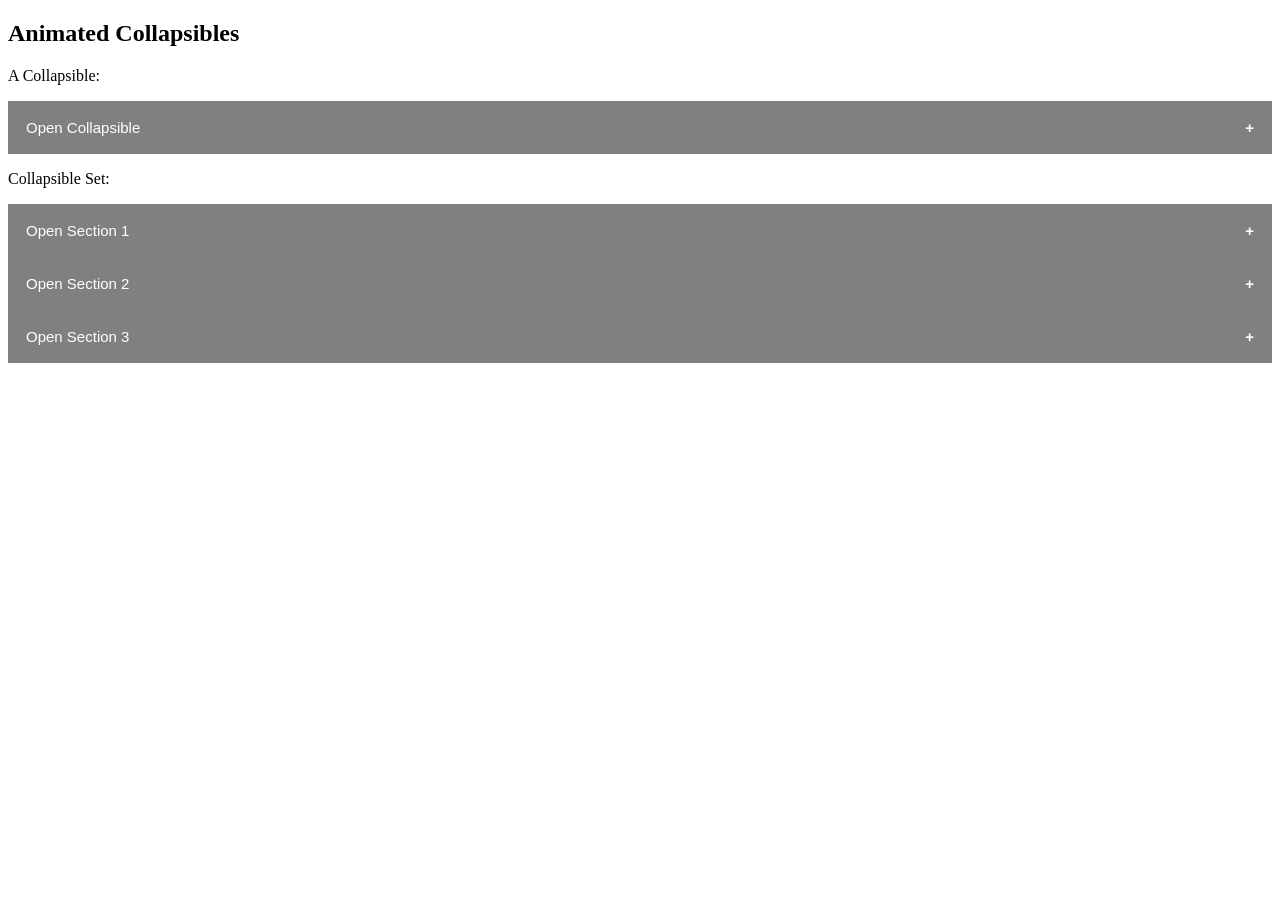
<file: Collape-css/index.html>
<!DOCTYPE html>
<html lang="en">

<head>
    <meta charset="UTF-8">
    <meta name="viewport" content="width=device-width, initial-scale=1.0">
    <title>Document</title>
    <link rel="stylesheet" href="style.css">

</head>

<body>
    <h2>Animated Collapsibles</h2>

    <p>A Collapsible:</p>
    <button class="collapsible">Open Collapsible</button>
    <div class="content">
        <p>Lorem ipsum dolor sit amet, consectetur adipisicing elit, sed do eiusmod tempor incididunt ut labore et
            dolore magna aliqua. Ut enim ad minim veniam, quis nostrud exercitation ullamco laboris nisi ut aliquip ex
            ea commodo consequat.</p>
    </div>

    <p>Collapsible Set:</p>
    <button class="collapsible">Open Section 1</button>
    <div class="content">
        <p>Lorem ipsum dolor sit amet, consectetur adipisicing elit, sed do eiusmod tempor incididunt ut labore et
            dolore magna aliqua. Ut enim ad minim veniam, quis nostrud exercitation ullamco laboris nisi ut aliquip ex
            ea commodo consequat.</p>
    </div>
    <button class="collapsible">Open Section 2</button>
    <div class="content">
        <p>Lorem ipsum dolor sit amet, consectetur adipisicing elit, sed do eiusmod tempor incididunt ut labore et
            dolore magna aliqua. Ut enim ad minim veniam, quis nostrud exercitation ullamco laboris nisi ut aliquip ex
            ea commodo consequat.</p>
    </div>
    <button class="collapsible">Open Section 3</button>
    <div class="content">
        <p>Lorem ipsum dolor sit amet, consectetur adipisicing elit, sed do eiusmod tempor incididunt ut labore et
            dolore magna aliqua. Ut enim ad minim veniam, quis nostrud exercitation ullamco laboris nisi ut aliquip ex
            ea commodo consequat.</p>
    </div>

</body>
<script>
    var col = document.getElementsByClassName('collapsible');
    for (let i = 0; i < length; i++) {
        col[i].addEventListener('click', function () {
            console.log(this.classList);
        })
    }
</script>

</html>
</file>
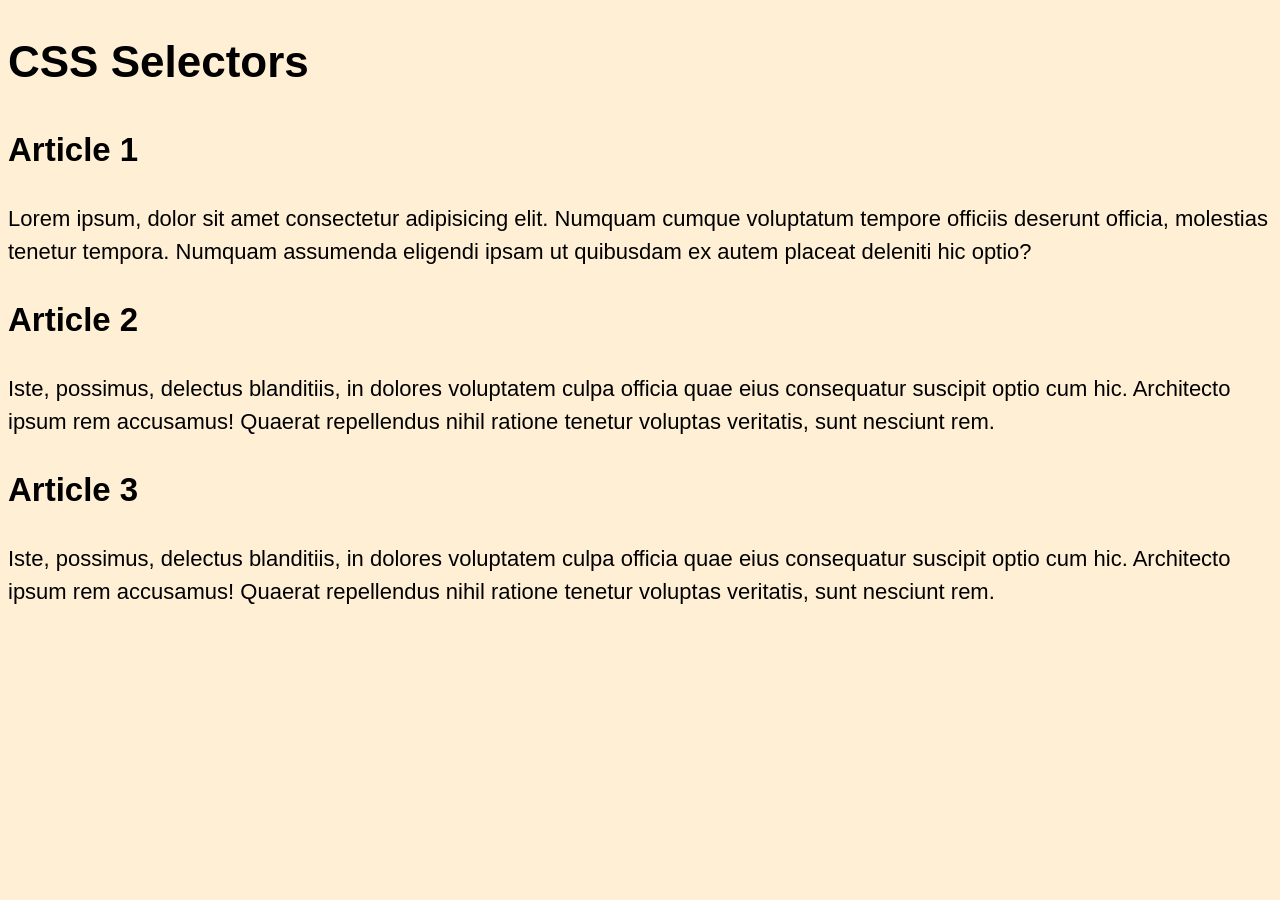
<file: Lesson -02/index.html>
<!DOCTYPE html>
<html lang="en">

<head>
    <meta charset="UTF-8">
    <meta http-equiv="X-UA-Compatible" content="IE=edge">
    <meta name="viewport" content="width=device-width, initial-scale=1.0">
    <title>CSS Selectors</title>
    <link rel="stylesheet" href="css/style.css">
</head>

<body>
    <header>
        <h1>CSS Selectors</h1>
    </header>
    <main>
        <article>
            <h2>Article 1</h2>
            <p>Lorem ipsum, dolor sit amet consectetur adipisicing elit. Numquam cumque voluptatum tempore officiis
                deserunt
                officia, molestias tenetur tempora. Numquam assumenda eligendi ipsam ut quibusdam ex autem placeat
                deleniti
                hic optio?</p>
        </article>
        <article>
            <h2>Article 2</h2>
            <p id="second" class="gray">Iste, possimus, delectus blanditiis, in dolores voluptatem culpa officia quae
                eius
                consequatur
                suscipit optio
                cum hic. Architecto ipsum rem accusamus! Quaerat repellendus <span class="highlight">nihil</span>
                ratione tenetur voluptas
                veritatis,
                sunt
                nesciunt rem.</p>
        </article>
        <article>
            <h2>Article 3</h2>
            <p class="gray">Iste, possimus, delectus blanditiis, in dolores voluptatem culpa officia quae eius
                consequatur
                suscipit optio
                cum hic. Architecto <span class="highlight">ipsum</span> rem accusamus! Quaerat repellendus nihil
                ratione tenetur voluptas
                veritatis,
                sunt
                nesciunt rem.</p>
        </article>
    </main>
</body>

</html>
</file>
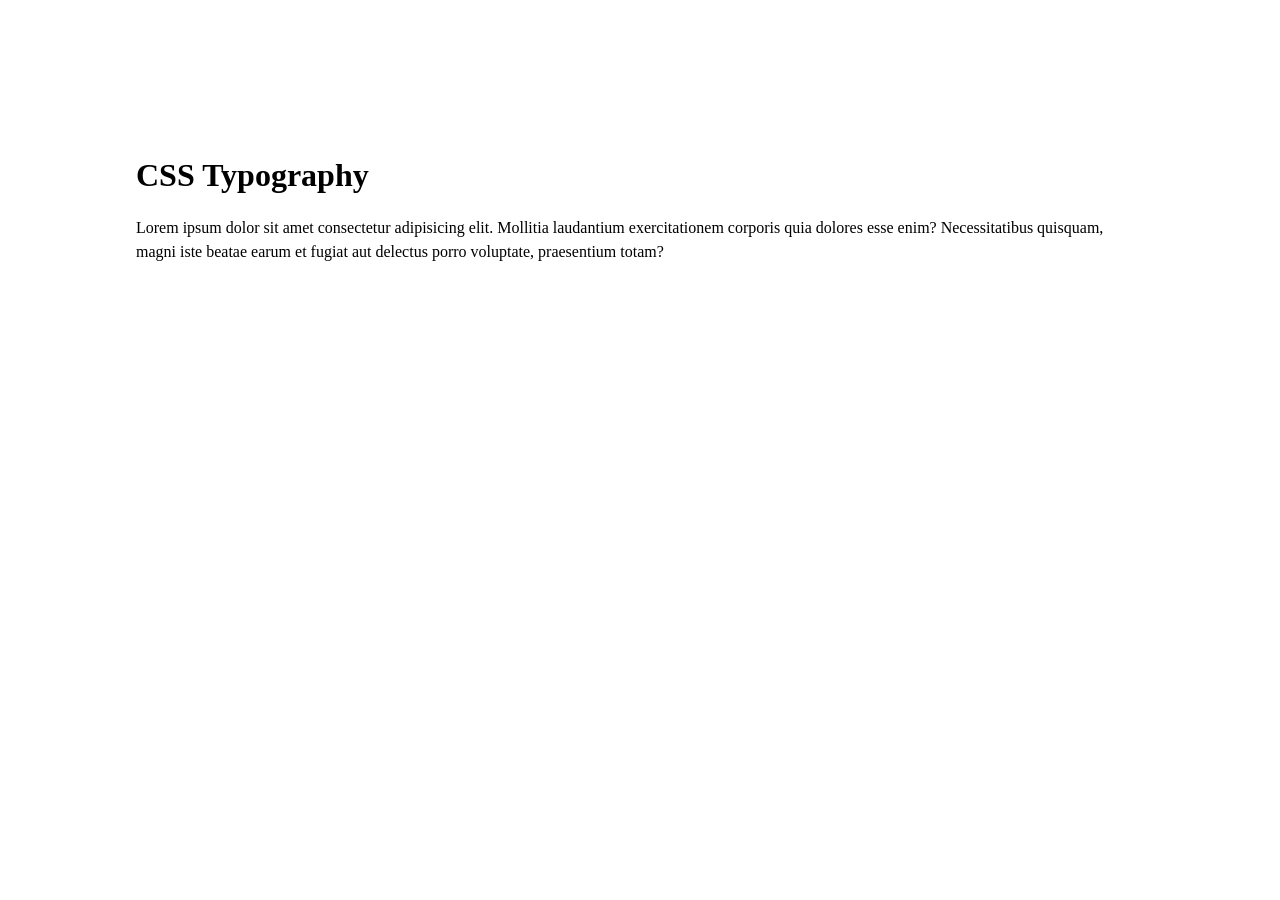
<file: Lesson -06 /index.html>
<!DOCTYPE html>
<html lang="en">

<head>
    <meta charset="UTF-8">
    <meta http-equiv="X-UA-Compatible" content="IE=edge">
    <meta name="viewport" content="width=device-width, initial-scale=1.0">
    <title>Document</title>
    <link rel="stylesheet" href="css/style.css">
</head>

<body>
    <header>
        <h1>CSS Typography</h1>
    </header>
    <main>
        <p>Lorem ipsum dolor sit amet consectetur adipisicing elit. Mollitia laudantium exercitationem corporis quia
            dolores esse enim? Necessitatibus quisquam, magni iste beatae earum et fugiat aut delectus porro voluptate,
            praesentium totam?</p>

        <!-- <form>
            <label for="name">Name:</label>
            <input id="name" type="text" placeholder="Your Name" />
            <button>Submit</button>
        </form> -->
    </main>
</body>

</html>
</file>
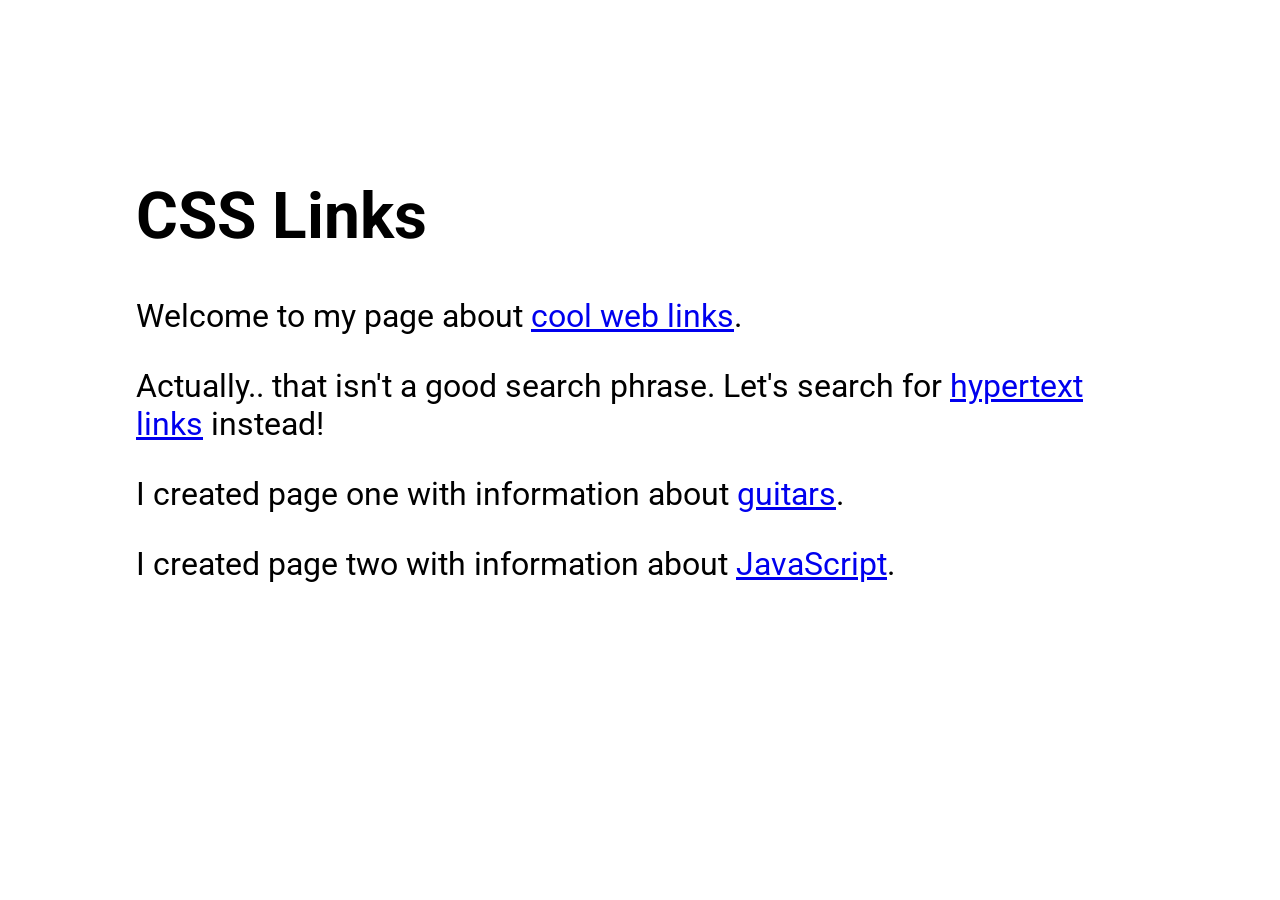
<file: Lesson -07 Links/index.html>
<!DOCTYPE html>
<html lang="en">

<head>
    <meta charset="UTF-8">
    <meta http-equiv="X-UA-Compatible" content="IE=edge">
    <meta name="viewport" content="width=device-width, initial-scale=1.0">
    <title>CSS Links</title>
    <link rel="stylesheet" href="css/style.css">
</head>

<body>
    <header>
        <h1>CSS Links</h1>
    </header>
    <main>
        <p>Welcome to my page about <a href="https://www.google.com/search?q=+web+links">cool web links</a>.</p>

        <p>Actually.. that isn&apos;t a good search phrase. Let's search for <a
                href="https://www.google.com/search?q=hypertext+links">hypertext links</a> instead!</p>

        <p>I created page one with information about <a href="one.html">guitars</a>.</p>

        <p>I created page two with information about <a href="two.html">JavaScript</a>.</p>
    </main>
</body>

</html>
</file>
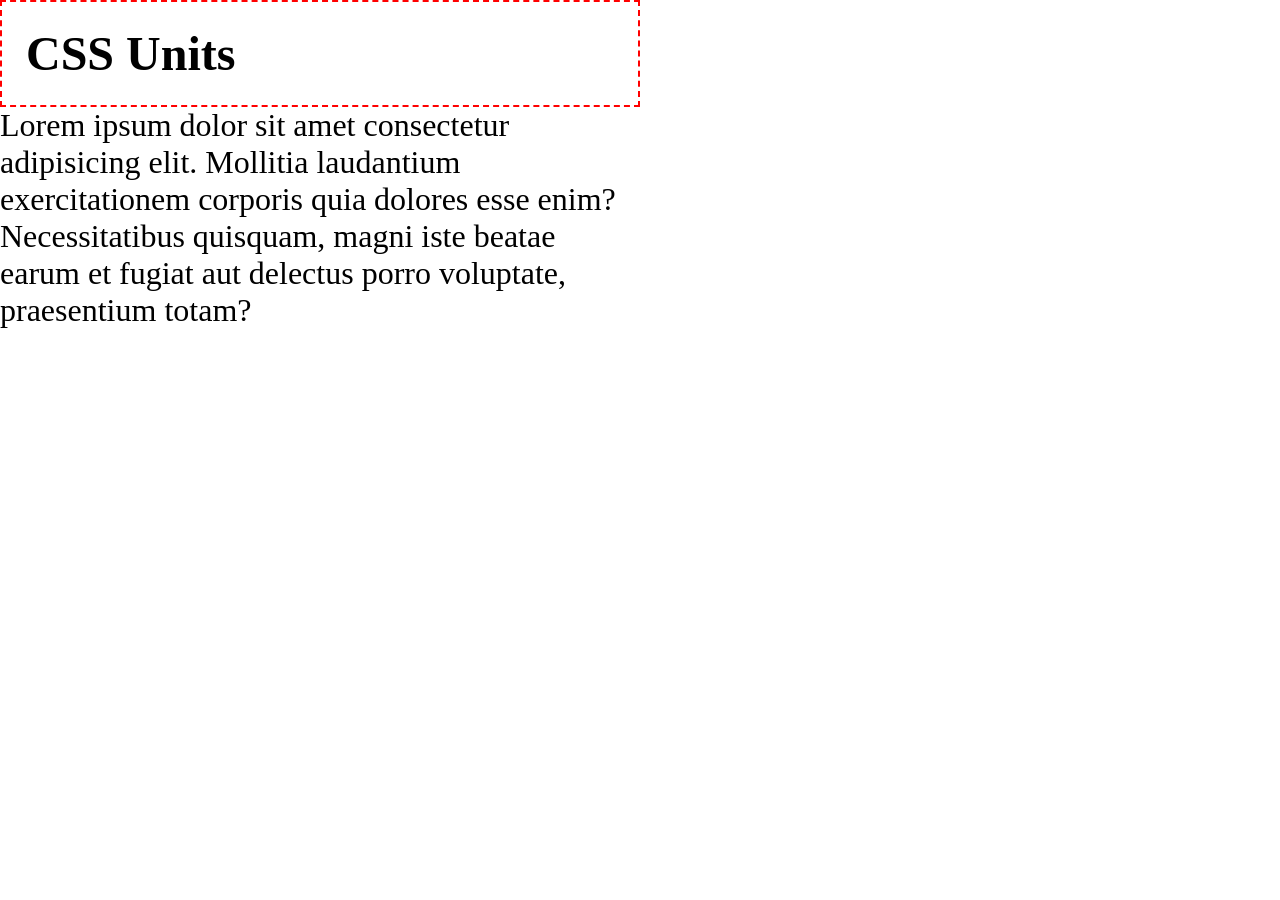
<file: Lesson-04/index.html>
<!DOCTYPE html>
<html lang="en">

<head>
    <meta charset="UTF-8">
    <meta http-equiv="X-UA-Compatible" content="IE=edge">
    <meta name="viewport" content="width=device-width, initial-scale=1.0">
    <title>Document</title>
    <link rel="stylesheet" href="css/style.css">
</head>

<body>
    <header>
        <h1>CSS Units</h1>
    </header>
    <main class="container">
        <p>Lorem ipsum dolor sit amet consectetur adipisicing elit. Mollitia laudantium exercitationem corporis quia
            dolores esse enim? Necessitatibus quisquam, magni iste beatae earum et fugiat aut delectus porro voluptate,
            praesentium totam?</p>

    </main>
</body>

</html>
</file>
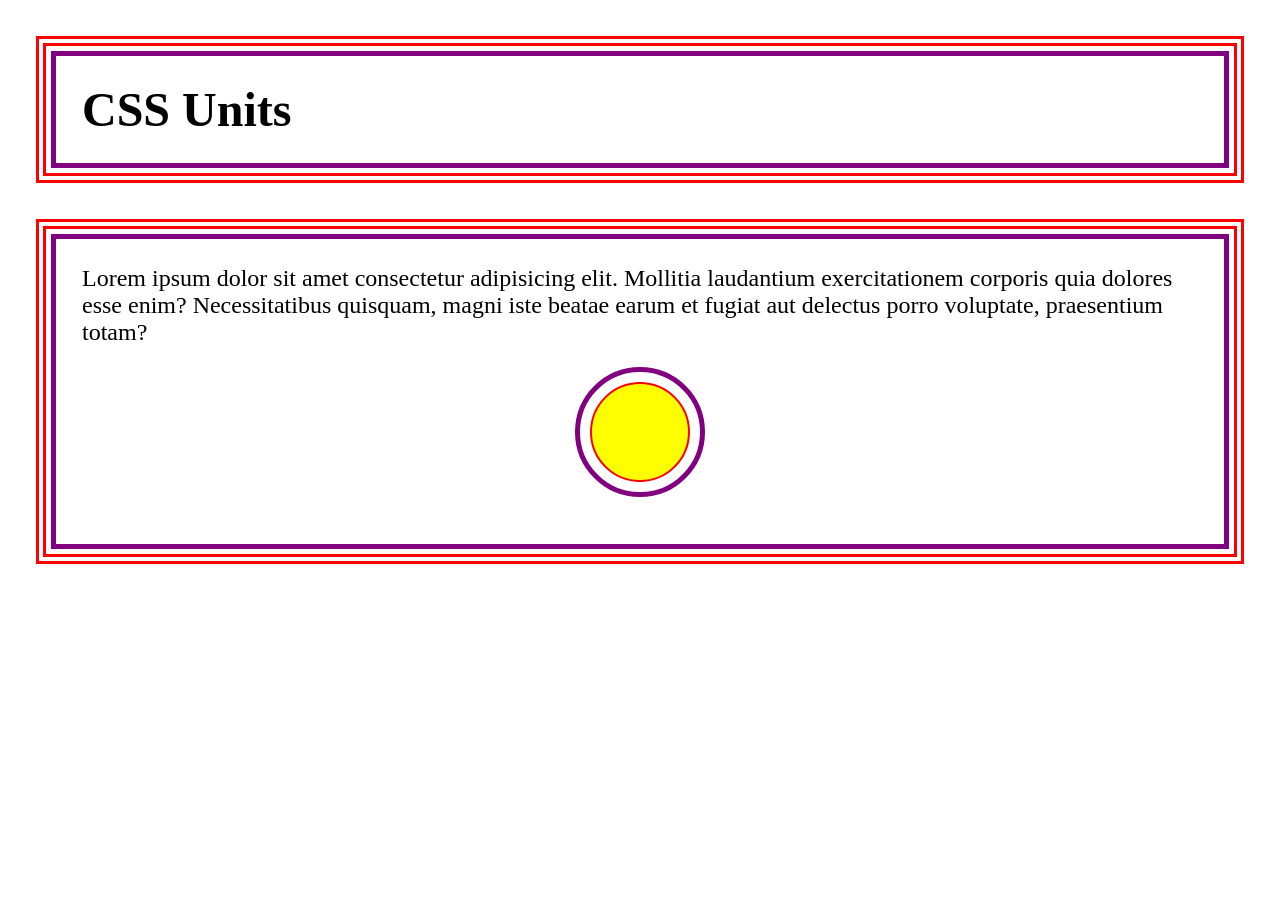
<file: Lesson-05-ModalBox/index.html>
<!DOCTYPE html>
<html lang="en">

<head>
    <meta charset="UTF-8">
    <meta http-equiv="X-UA-Compatible" content="IE=edge">
    <meta name="viewport" content="width=device-width, initial-scale=1.0">
    <title>Document</title>
    <link rel="stylesheet" href="css/style.css">
</head>

<body>
    <header class="container">
        <h1>CSS Units</h1>
    </header>
    <main class="container">
        <p>Lorem ipsum dolor sit amet consectetur adipisicing elit. Mollitia laudantium exercitationem corporis quia
            dolores esse enim? Necessitatibus quisquam, magni iste beatae earum et fugiat aut delectus porro voluptate,
            praesentium totam?</p>
            <div class="cirlce"></div>

    </main>
</body>

</html>
</file>
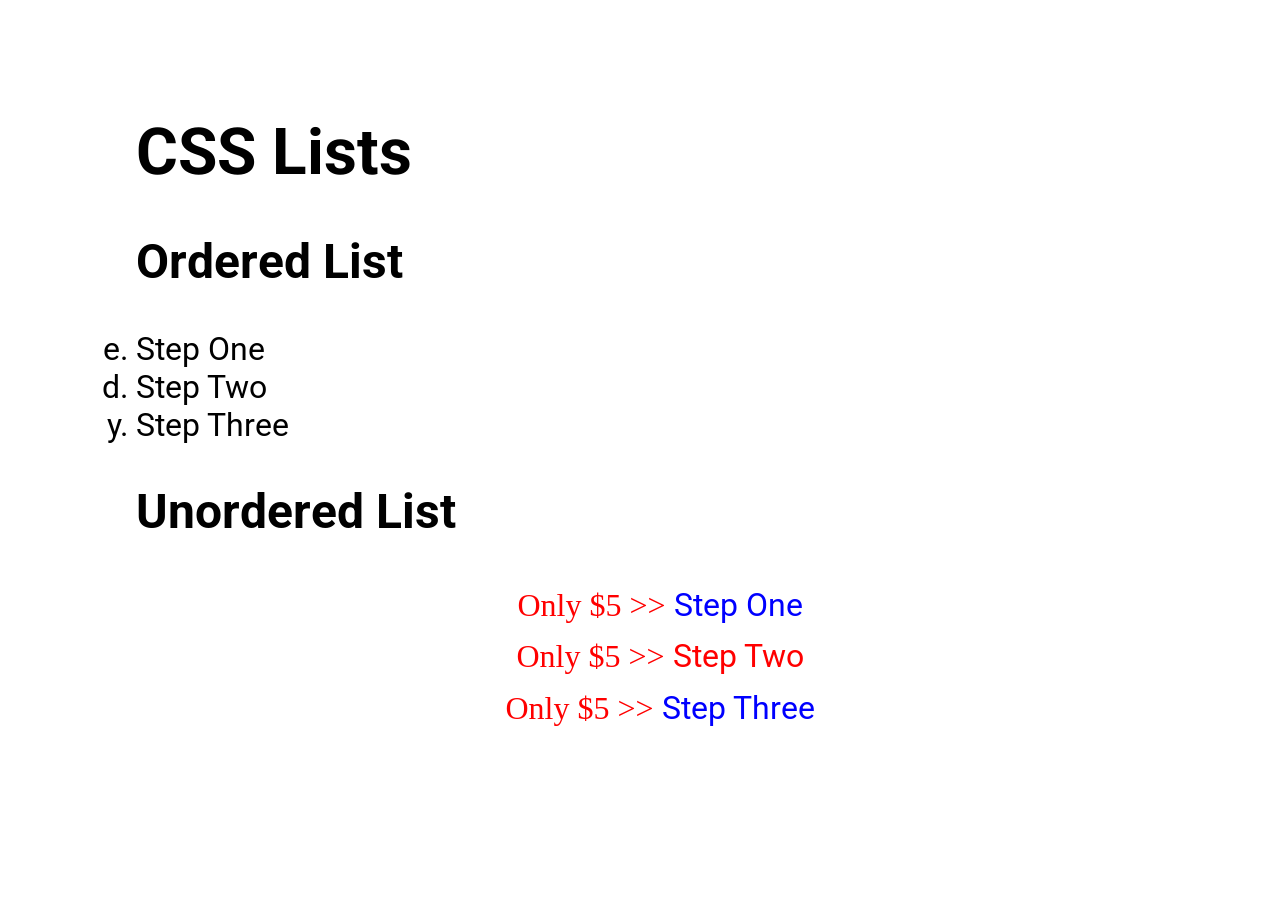
<file: Lesson-08-Lists/index.html>
<!DOCTYPE html>
<html lang="en">

<head>
    <meta charset="UTF-8">
    <meta http-equiv="X-UA-Compatible" content="IE=edge">
    <meta name="viewport" content="width=device-width, initial-scale=1.0">
    <title>CSS Lists</title>
    <link rel="stylesheet" href="css/style.css">
</head>

<body>
    <header>
        <h1>CSS Lists</h1>
    </header>
    <main>
        <article>
            <h2>Ordered List</h2>
            <ol start="5" reversed>
                <li>Step One</li>
                <li >Step Two</li>
                <li value="25">Step Three</li>
            </ol>
        </article>
        <article>
            <h2>Unordered List</h2>
            <ul>
                <li>Step One</li>
                <li>Step Two</li>
                <li>Step Three</li>
            </ul>
        </article>
    </main>
</body>

</html>
</file>
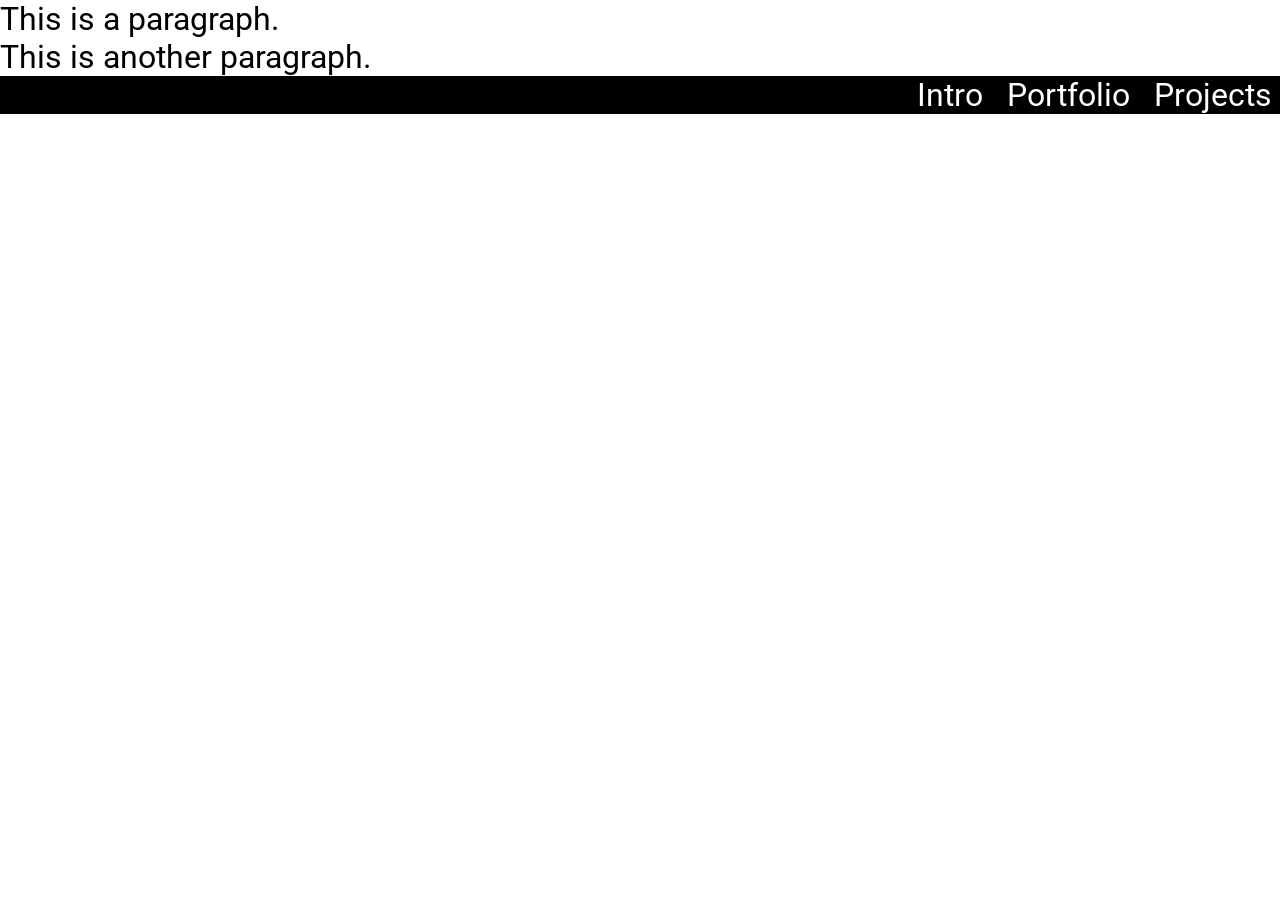
<file: Lesson-10-Display/index.html>
<!DOCTYPE html>
<html lang="en">

<head>
    <meta charset="UTF-8">
    <meta http-equiv="X-UA-Compatible" content="IE=edge">
    <meta name="viewport" content="width=device-width, initial-scale=1.0">
    <title>CSS Display</title>
    <link rel="stylesheet" href="css/style.css">
</head>

<body>
    <main>
        <p>This is a paragraph.</p>
        <p>This is <span class="opposite">another</span> paragraph.</p>

       <nav>
            <ul>
                <li><a href="#">Intro</a></li>
                <li><a href="#">Portfolio</a></li>
                <li><a href="#">Projects</a></li>
            </ul>
        </nav>

    </main>
</body>

</html>
</file>
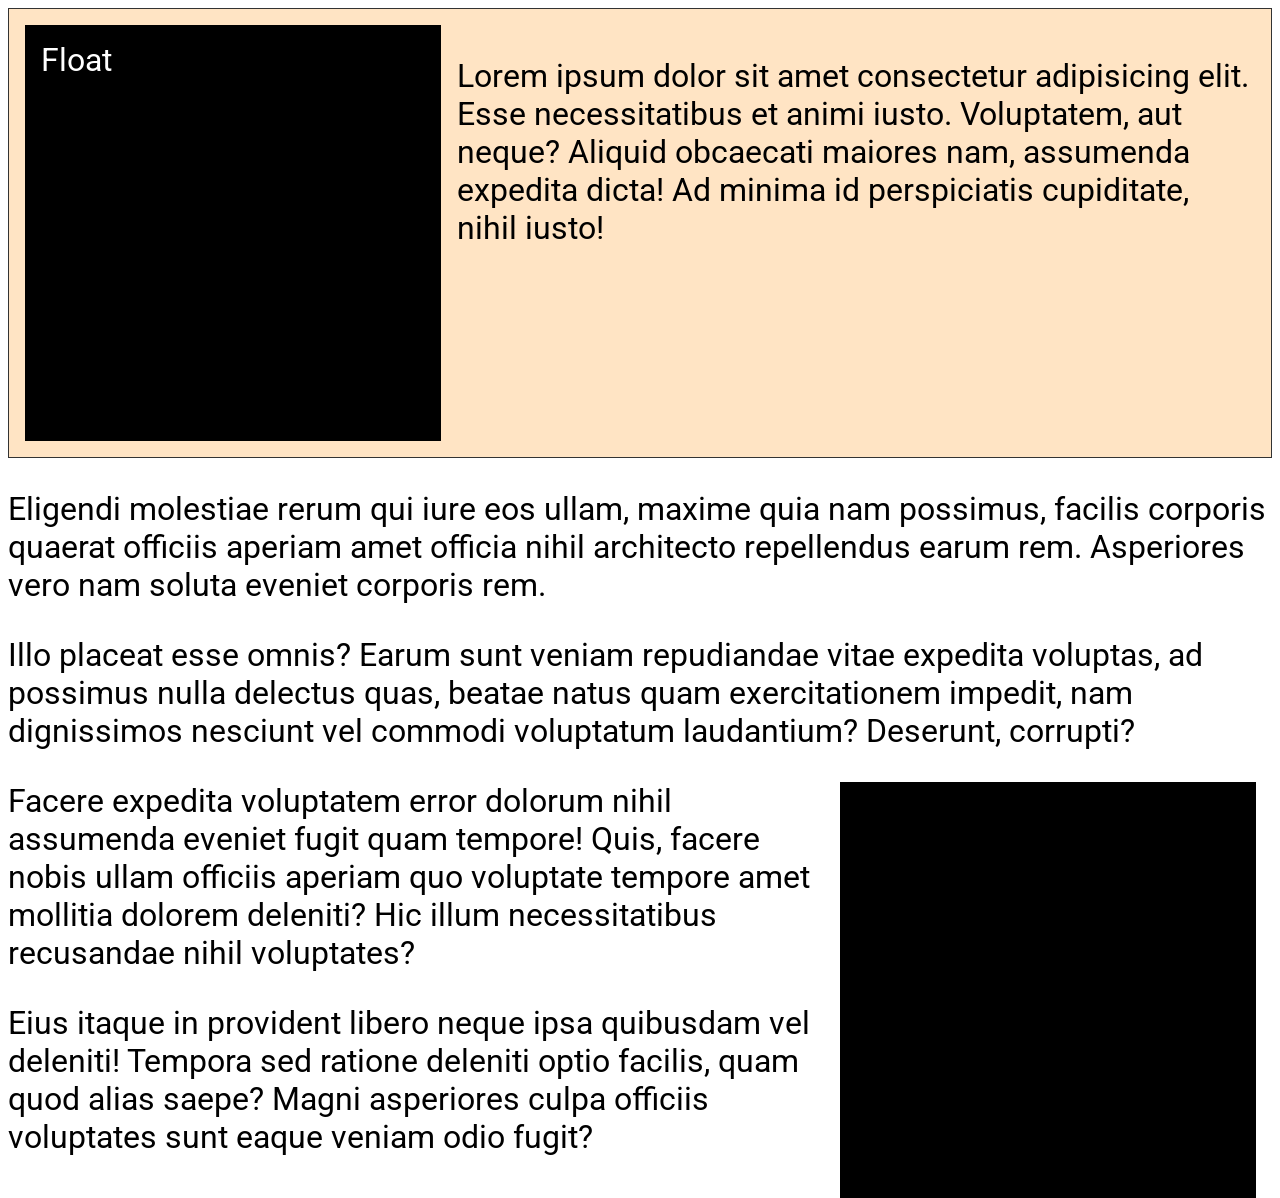
<file: Lesson-11 - Float/index.html>
<!DOCTYPE html>
<html lang="en">

<head>
    <meta charset="UTF-8">
    <meta http-equiv="X-UA-Compatible" content="IE=edge">
    <meta name="viewport" content="width=device-width, initial-scale=1.0">
    <title>CSS Display</title>
    <link rel="stylesheet" href="css/style.css">
</head>

<body>
  <section>
    <div class="block left">Float</div>
    <p>Lorem ipsum dolor sit amet consectetur adipisicing elit. Esse necessitatibus et animi iusto. Voluptatem, aut neque? Aliquid obcaecati maiores nam, assumenda expedita dicta! Ad minima id perspiciatis cupiditate, nihil iusto!</p>
  </section>
  <div class="clear"></div>
  <p>Eligendi molestiae rerum qui iure eos ullam, maxime quia nam possimus, facilis corporis quaerat officiis aperiam amet officia nihil architecto repellendus earum rem. Asperiores vero nam soluta eveniet corporis rem.</p>
  <p>Illo placeat esse omnis? Earum sunt veniam repudiandae vitae expedita voluptas, ad possimus nulla delectus quas, beatae natus quam exercitationem impedit, nam dignissimos nesciunt vel commodi voluptatum laudantium? Deserunt, corrupti?</p>
  <div class="block right"></div>
  <p>Facere expedita voluptatem error dolorum nihil assumenda eveniet fugit quam tempore! Quis, facere nobis ullam officiis aperiam quo voluptate tempore amet mollitia dolorem deleniti? Hic illum necessitatibus recusandae nihil voluptates?</p>
  <p>Eius itaque in provident libero neque ipsa quibusdam vel deleniti! Tempora sed ratione deleniti optio facilis, quam quod alias saepe? Magni asperiores culpa officiis voluptates sunt eaque veniam odio fugit?</p>
</body>

</html>
</file>
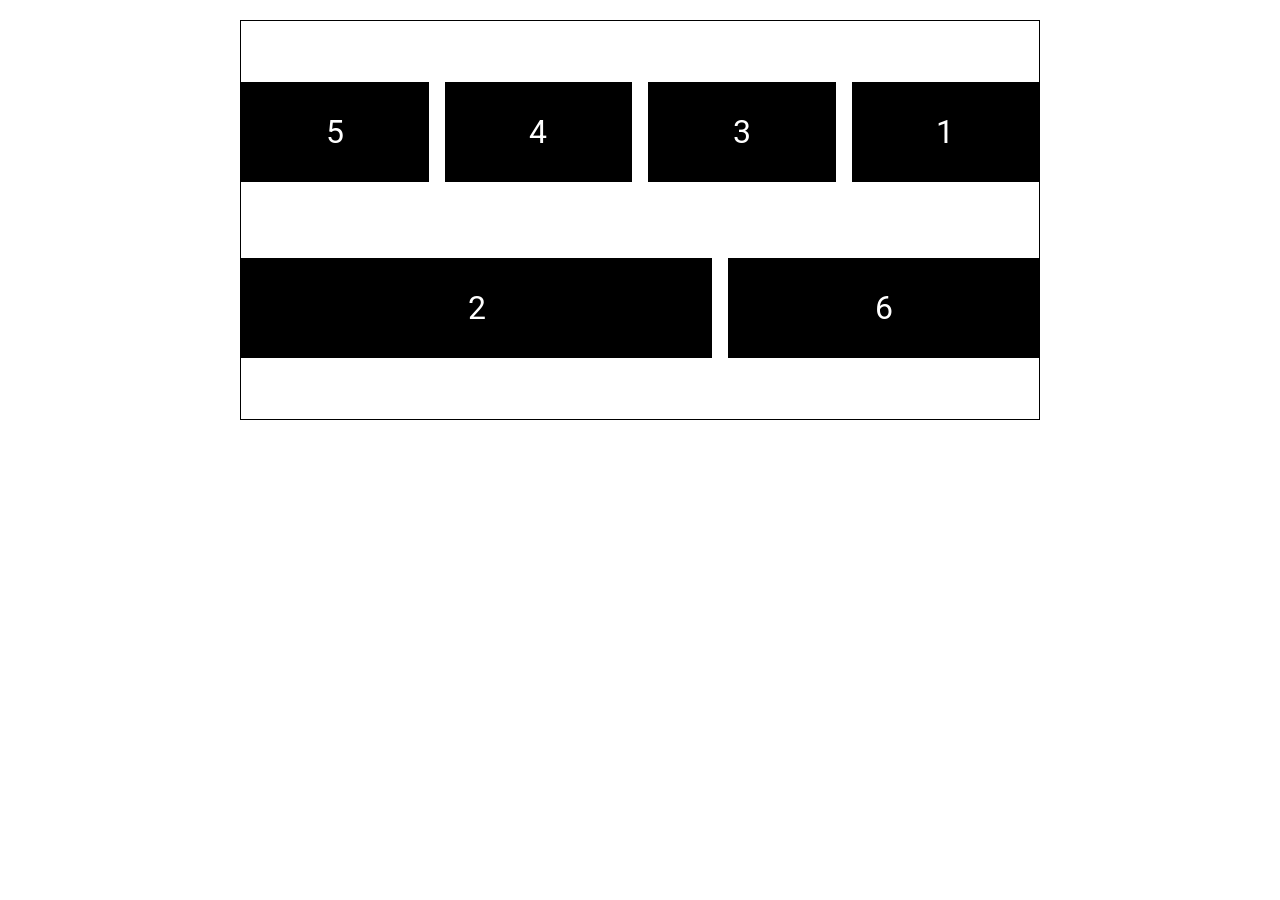
<file: Lesson-14 - FlexBox/index.html>
<!DOCTYPE html>
<html lang="en">

<head>
    <meta charset="UTF-8">
    <meta http-equiv="X-UA-Compatible" content="IE=edge">
    <meta name="viewport" content="width=device-width, initial-scale=1.0">
    <title>CSS Flexbox</title>
    <link rel="stylesheet" href="css/style.css">
</head>

<body>
   <main class="container">
        <div class="box">1</div>
        <div class="box">2</div>
        <div class="box">3</div>
        <div class="box">4</div>
        <div class="box">5</div>
        <div class="box">6</div>
   </main>
</body>

</html>
</file>
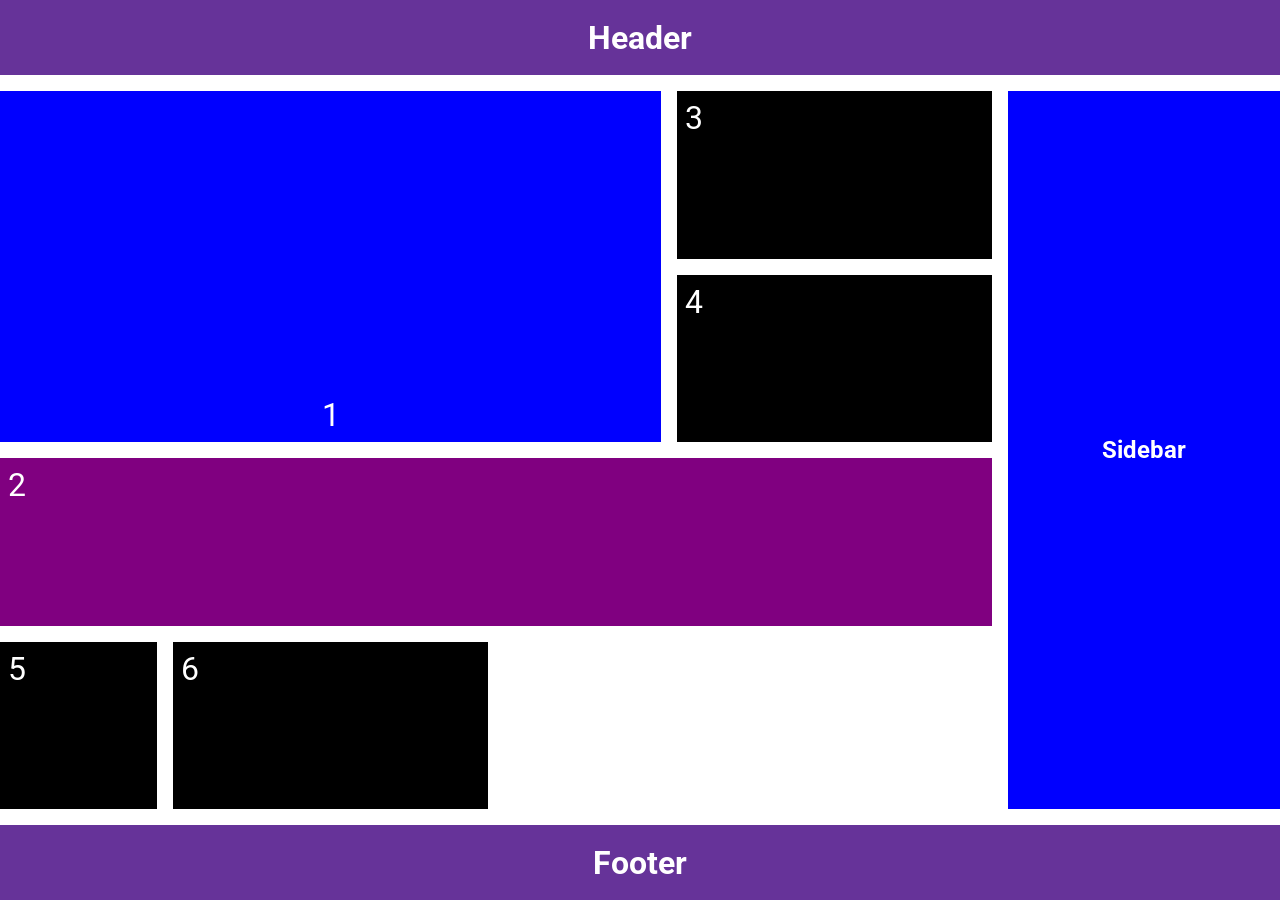
<file: Lesson-15 - Grid Layout/index.html>
<!DOCTYPE html>
<html lang="en">

<head>
    <meta charset="UTF-8">
    <meta http-equiv="X-UA-Compatible" content="IE=edge">
    <meta name="viewport" content="width=device-width, initial-scale=1.0">
    <title>CSS Grid</title>
    <link rel="stylesheet" href="css/style.css">
</head>

<body>
  <header class="header el"><h1>Header</h1></header>
    <main class="container">
            <div class="box">1</div>
            <div class="box">2</div>
            <div class="box">3</div>
            <div class="box">4</div>
            <div class="box">5</div>
            <div class="box">6</div>
    </main>
   <aside class="sidebar el"><h2>Sidebar</h2></aside>
   <footer class="footer el"><h1>Footer</h1></footer>
</body>

</html>
</file>
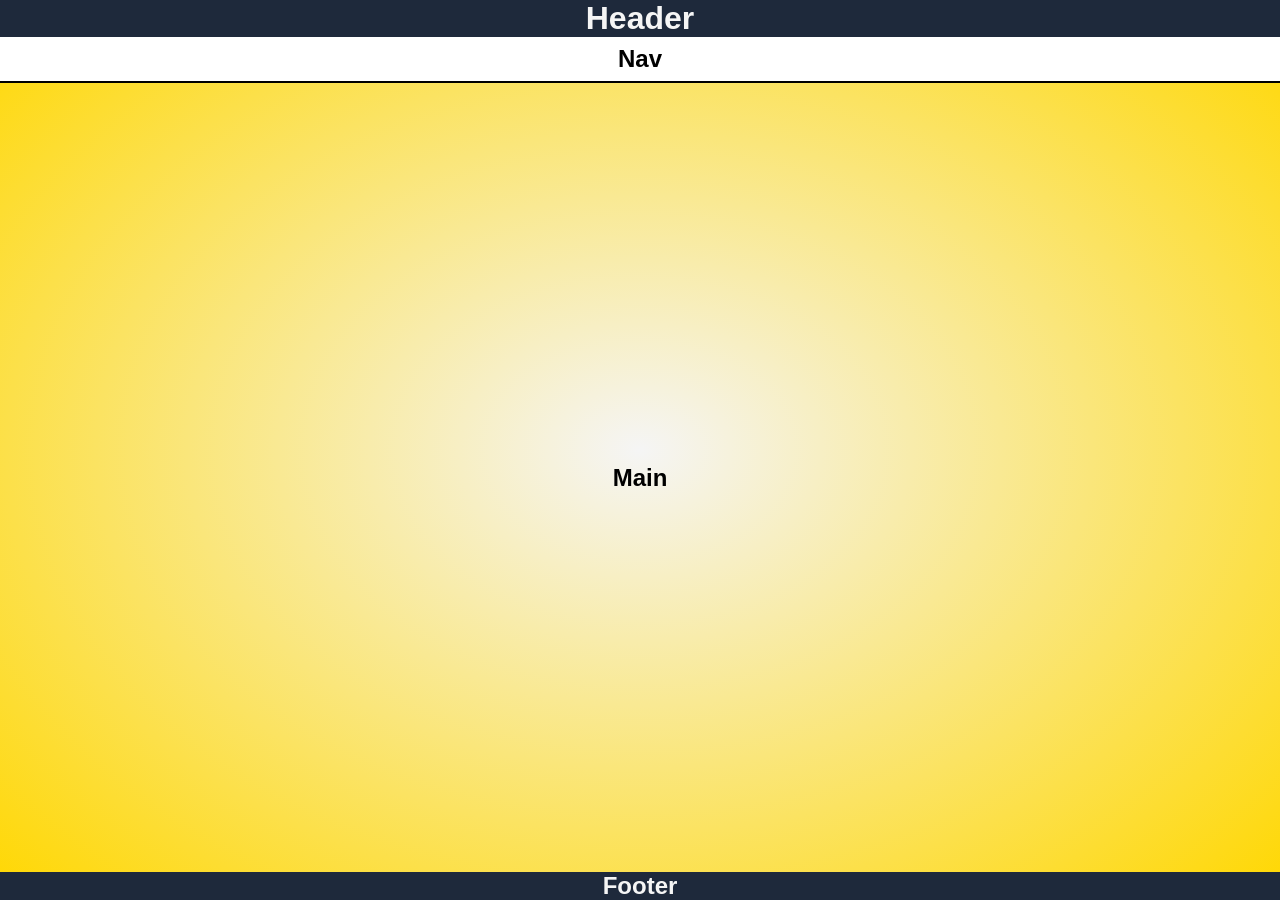
<file: Media queries/index.html>
<!DOCTYPE html>
<html lang="en">

<head>
    <meta charset="UTF-8">
    <meta http-equiv="X-UA-Compatible" content="IE=edge">
    <meta name="viewport" content="width=device-width, initial-scale=1.0">
    <title>CSS Media Queries</title>
    <link rel="stylesheet" href="css/style.css">
</head>

<body>
    <header>
        <h1>Header</h1>
        <nav><h2>Nav</h2></nav>
    </header>

    <main>
        <h2>Main</h2>
    </main>

    <footer>
        <h2>Footer</h2>
    </footer>
</body>

</html>
</file>
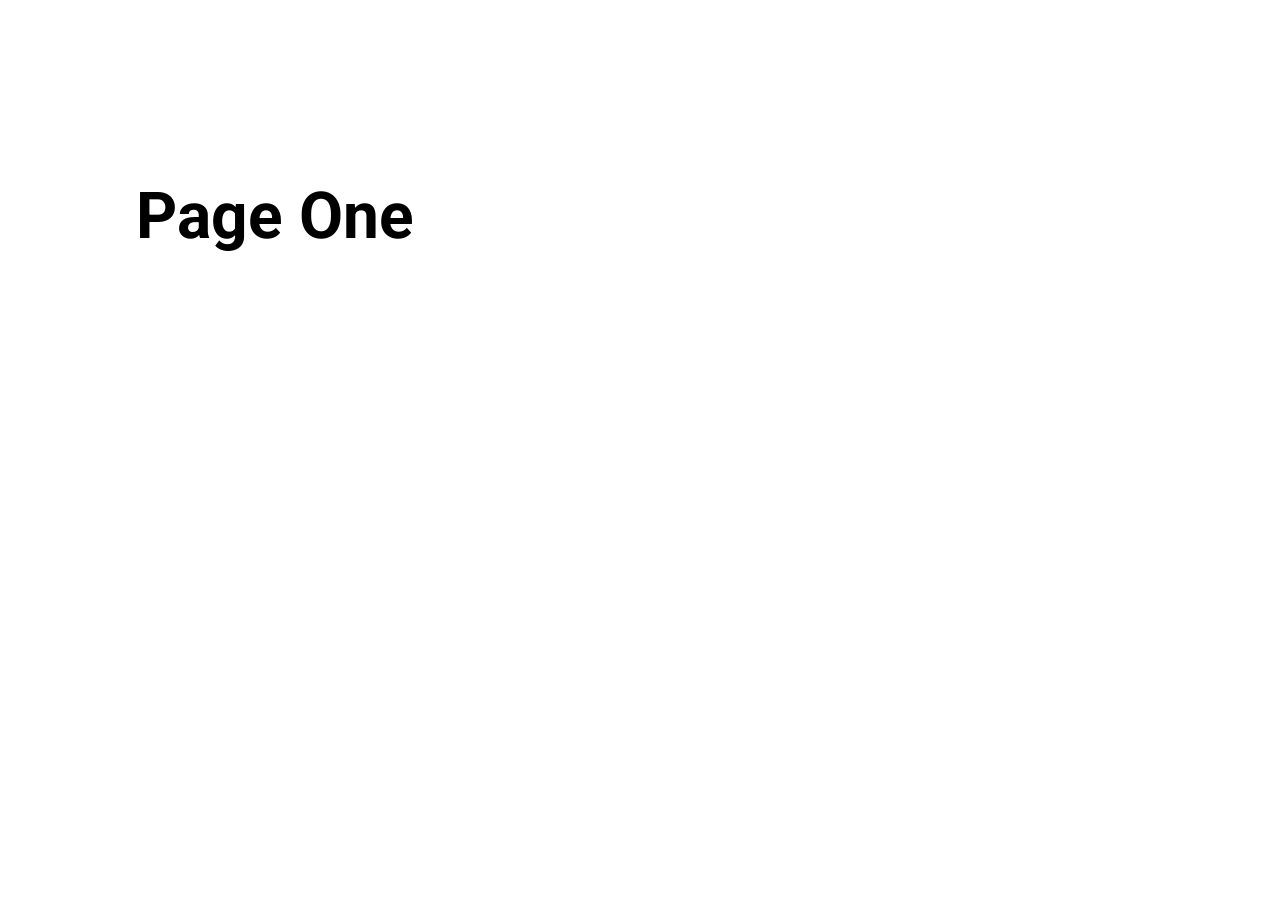
<file: Lesson -07 Links/one.html>
<!DOCTYPE html>
<html lang="en">

<head>
    <meta charset="UTF-8">
    <meta http-equiv="X-UA-Compatible" content="IE=edge">
    <meta name="viewport" content="width=device-width, initial-scale=1.0">
    <title>Page One</title>
    <link rel="stylesheet" href="css/style.css">
</head>

<body>
    <h1>Page One</h1>
</body>

</html>
</file>
<file: Collape-css/style.css>
.collapsible{
    font-size: 15px;
    outline: none;
    border: none;
    width: 100%;
    text-align: left;
    padding: 18px;
    cursor: pointer;
    background-color: gray;
    color: white
}

.active, .collapsible:hover {
    background-color: #555;
  }

  .collapsible:after {
    content: '\002B';
    color: white;
    font-weight: bold;
    float: right;
    margin-left: 5px;
  }

  .active:after {
    content: "\2212";
  }

  .content {
    max-height: 0;
    padding: 0 18px;
    background-color: #f1f1f1;
    overflow: hidden;
    transition: max-height 0.2s ease-out;
  }
</file>
<file: Lesson -02/css/style.css>
body{
    color: rgb(0, 0, 0);
    background: papayawhip;
    line-height: 1.5;
    font-size: 22px;
    font-family: Arial, Helvetica, sans-serif;
}

p{
    color: rgba(0,0,0,1);
}
</file>
<file: Lesson -06 /css/style.css>
/*

 Typography is the way that text
 is arranged and presented

*/

body {
  padding: 10%;
  font-size: 1rem;
  font-family:'Times New Roman', Times, serif
}

p {
    /* text-decoration: line-through; */
    /* text-decoration: none; */
    /* text-transform: capitalize; */
    /* text-transform: lowercase; */
    /* text-transform: uppercase; */
    /* text-align: justify; */
    /* text-align: left; */
    /* text-align: right; */
    /* text-indent: 5rem;  leaves space at the start of the paragraph */
    line-height: 1.5;
    /* letter-spacing: 1em; */
    /* word-spacing: 2rem; */
    font-style: normal;


}

/* input, button {
  font-size: inherit;
} */
</file>
<file: Lesson -07 Links/css/style.css>
@import url('https://fonts.googleapis.com/css?family=Roboto&display=swap');

body {
  padding: 10%;
  font-size: 2rem;
  font-family: 'Roboto', sans-serif;
}

/* a {
  color: hsl(207, 44%, 49%);
} */

a:visited {
  color: purple
}

/*. focus will allow user to move through the links using tab */

a:hover, a:focus{
  color: hsl(207, 44%, 49%, 0.8);
  background-color: gold;
}

a:active{
  color: red;
}
</file>
<file: Lesson-04/css/style.css>
* {
  margin: 0;
  padding: 0;
  box-sizing: border-box;
}

body {
  min-height: 100vh;
}

h1 {
  border: 2px dashed red;
  width: 50%;
  font-size: 3rem;
  padding: 0.5em;
}

main {
  font-size: 2rem;
}

p {
  font-size: 2rem;
  width: 40ch;
}
</file>
<file: Lesson-05-ModalBox/css/style.css>
* {
  margin: 0;
  padding: 0;
  box-sizing: border-box;
}

.container {
  border: 10px double red;
  font-size: 1.5rem;
  margin: 1.5em;
  padding: 1.5em;
  outline: 5px solid purple;
  outline-offset: -20px;
}

.cirlce {
  background-color: yellow;
  margin: 1.5em auto;
  width: 100px;
  height: 100px;
  border: 2px solid red;
  outline: 5px solid purple;
  outline-offset: 10px;
  border-radius: 50px;

}
</file>
<file: Lesson-08-Lists/css/style.css>
@import url('https://fonts.googleapis.com/css?family=Roboto&display=swap');

body {
  padding: 5% 10%;
  font-size: 2rem;
  font-family: 'Roboto', sans-serif;
}

ol {
  list-style-type: lower-alpha;
  padding: 0;
}

ul {
  list-style-type: square;
  text-align: center;
  list-style-position: inside;
  color: #00f;
  line-height:  1.6;
  list-style-image: url("../images/checkmark.png");
  list-style: square url("../images/checkmark.png") inside;
}

ul li:nth-child(even){
  color: red;
}

ul ::marker {
  color: red;
  font-family: fantasy;
  font-size: 1em;
  content: "Only $5 >> ";
}
</file>
<file: Lesson-10-Display/css/style.css>
@import url('https://fonts.googleapis.com/css?family=Roboto&display=swap');


* {
  margin: 0;
  padding: 0;
  box-sizing: border-box;

}


body {
  font-size: 2rem;
  font-family: "Roboto", sans-serif;
}
/*
p {
  background-color: lightgray;
}

.opposite {
  display: inline-block;
  background-color: #333;
  color: whitesmoke;
  margin-top: 100px;
  height:  200px;
  padding: 4rem;

} */


ul {
  list-style: none;
  padding: 0;
  text-align: right;
  background-color: black;
  margin: 0;

}

li {
  display: inline-block;
  margin-inline: 0.5rem;
}

li a {
  color: #fff;
  text-decoration: none;
}

li a:hover, li a:focus {
  text-decoration: underline;    
}
</file>
<file: Lesson-11 - Float/css/style.css>
@import url('https://fonts.googleapis.com/css?family=Roboto&display=swap');



body {
  font-size: 2rem;
  font-family: "Roboto", sans-serif;
}


.block {
  width: 30vw;
  height: 30vw;
  background-color: #000;
  color: #fff;
  padding: 1rem;
}

.left {
  float: left;
  margin-right: 1rem;
}

.right {
  float: right;
  margin-right: 1rem;
}


.clear {
  clear: both;
}

section {
  background-color:  bisque;
  border: 1px solid #333;
  padding: 1rem;
  display: flow-root; /* use this style to contain the image and paragraph in one single paragraph*/
}
</file>
<file: Lesson-14 - FlexBox/css/style.css>
@import url("https://fonts.googleapis.com/css2?family=Roboto&display=swap");

* {
  margin: 0;
  padding: 0;
  box-sizing: border-box;
}

body {
  font-family: "Roboto", sans-serif;
  min-height: 100vh;
  padding: 20px;
}

.container {
  max-width: 800px;
  min-height: 400px;
  margin-inline: auto;
  border: 1px solid #000;
  display: flex;
  gap: 1rem;
  justify-content: center;
  align-items: center;
  /* flex-direction: row; */
  flex-flow: row-reverse wrap;
  align-content: space-evenly;

}

.box {
  min-width: 100px;
  height: 100px;
  background-color: #000;
  color: #fff;
  font-size: 2rem;
  padding: 0.5rem;

  display: flex;
  justify-content: center;
  align-items: center;

  flex: 1 1 150px;
}

.box:nth-child(2) {
  flex: 2 2 150px;
  order: 1;
}
</file>
<file: Lesson-15 - Grid Layout/css/style.css>
@import url("https://fonts.googleapis.com/css2?family=Roboto&display=swap");

* {
  margin: 0;
  padding: 0;
  box-sizing: border-box;
}

body {
  font-family: "Roboto", sans-serif;
  min-height: 100vh;

  display: grid;
  grid-template-columns:  repeat(9, 1fr);
  grid-auto-rows: 75px auto 75px;
  grid-template-areas:
  "hd hd hd hd hd hd hd hd hd"
  "mn mn mn mn mn mn mn sb sb"
  "ft ft ft ft ft ft ft ft ft";
  gap: 1rem;
}

.el {
  background-color: rebeccapurple;
  color: #fff;
  display: grid;
  place-content: center;
}

.header {
  grid-area: hd;
}

.sidebar {
  grid-area: sb;
  background-color: #00f ;
}
.footer {
  grid-area: ft;
}

.container {
  grid-area: mn;
  min-height: 400px;
  display: grid;
  /* grid-auto-flow: column; */
  grid-template-columns: repeat(2, 1fr 2fr );
  /* grid-auto-rows: 200px; */
  grid-auto-rows: minmax(150px, auto);
  /* row-gap: 1em; */
  gap: 1rem;

  /* gap: 1rem 0.5rem;  1 rem for row 0.5 for column*/


}
.box {
  background-color: #000;
  color: #fff;
  font-size: 2rem;
  padding: 0.5rem;
}

.box:first-child {
  background-color: blue;
  /* grid-column-start: 1;
  grid-column-end: 4;

  grid-row-start: 1;
  grid-row-end: 3; */
  grid-column: 1 / 4;
  grid-row: 1 / 3;

  display: grid;
  /* align-content: center;
  justify-content: center;
   */
   /* shorthanf of align-content and justify-content */
   place-content: end center;
}

.box:nth-child(2) {
  background-color: purple;
  grid-column: 1 / 5;
  grid-row: 3 / 4;
}
</file>
<file: Media queries/css/style.css>
* {
  margin: 0;
  padding: 0;
  box-sizing: border-box;
}

body {
   font: 1rem "Nunito", sans-serif;
   min-height: 100vh;

   background-color: #475569;
   background-image: radial-gradient(whitesmoke, #475569);
   display: flex;
   flex-direction: column;
}

nav {
  background-color: #fff;
  color: #000;
  padding: 0.5rem;
  border-bottom: 2px solid #000;
}
main {
  flex-grow: 1;
}
header, nav, main, footer {
  display: grid;
  place-content: center;
  grid-template-columns: 100%;
  text-align: center;
}

header, footer {
  position: sticky;
  background-color: #1E293B;
  color: whitesmoke;
}

header {
  top:0;
}

footer {
  bottom: 0;
}
@media screen and (min-width: 576px) {
  body {
   background-color: green;
   background-image: radial-gradient(whitesmoke, green);
  }
}


@media screen and (min-width: 786px) {
  body {
   background-color: red;
   background-image: radial-gradient(whitesmoke, red);
  }
}


@media screen and (min-width: 992px) {
  body {
   background-color: purple;
   background-image: radial-gradient(whitesmoke, purple);
  }
}

@media screen and (min-width: 1200px) {
  body {
   background-color: gold;
   background-image: radial-gradient(whitesmoke, gold);
  }
}
</file>
